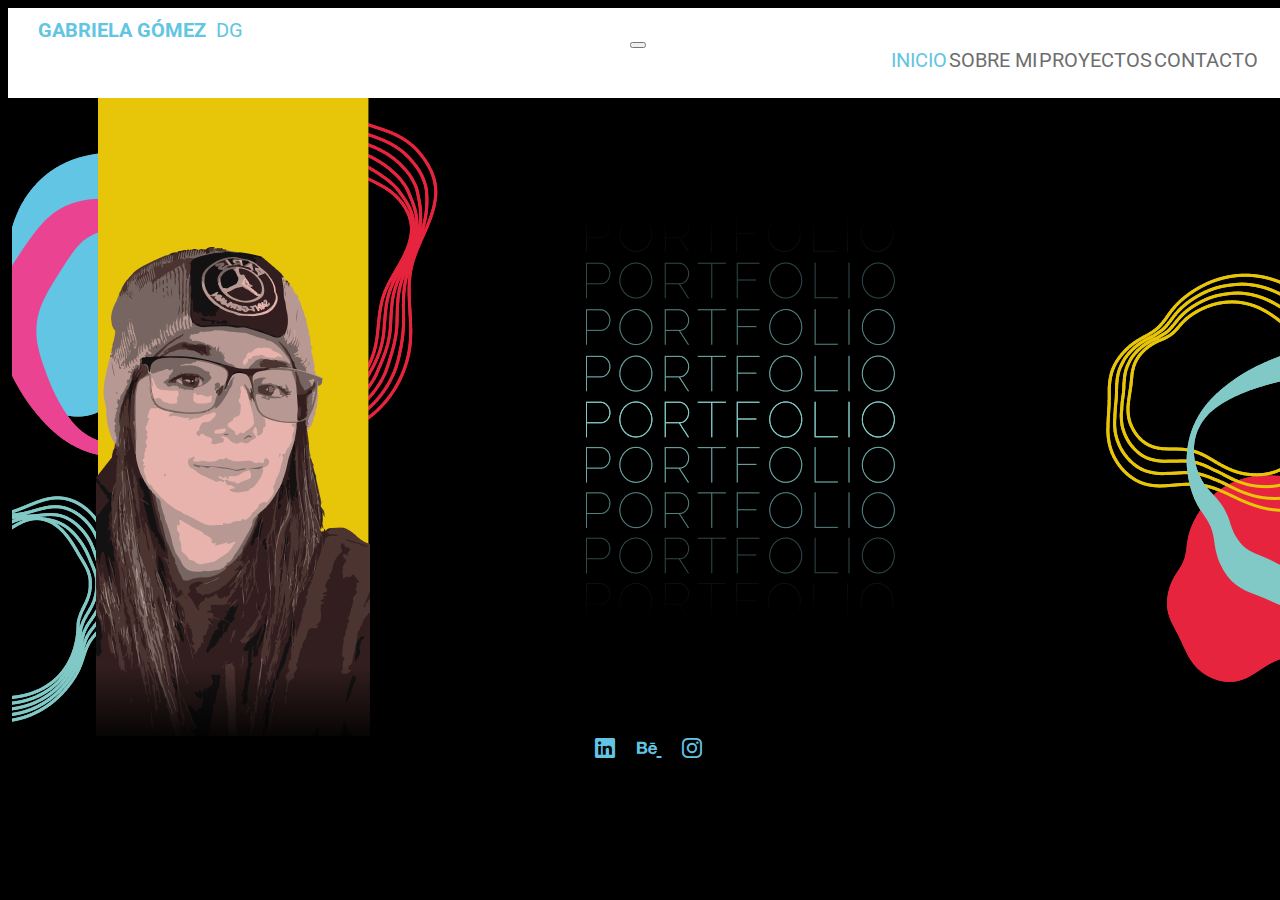
<file: index.html>
<!DOCTYPE html>
<html lang="es">
<head>
    <meta charset="UTF-8">
    <meta http-equiv="X-UA-Compatible" content="IE=edge">
    <meta name="viewport" content="width=device-width, initial-scale=1.0">
    <meta name="keywords" content="diseño-gráfico, diseño-uxui, desarrollo-web">
    <meta name="description" content="Diseñadora Gráfica comprometida a plasmar visualmente los deseos y necesidades de los clientes. Disfruto los desafíos, y mantenerme en constante aprendizaje. Actualmente formandome en Diseño UX UI y Desarrollo Web">
    <title>Gabriela Gómez DG | Porfolio</title>

    <!-- CSS Bootstrap -->
    <link href="https://cdn.jsdelivr.net/npm/bootstrap@5.2.2/dist/css/bootstrap.min.css" rel="stylesheet" integrity="sha384-Zenh87qX5JnK2Jl0vWa8Ck2rdkQ2Bzep5IDxbcnCeuOxjzrPF/et3URy9Bv1WTRi" crossorigin="anonymous">
    <!-- Iconos Bootstrap -->

    <link rel="stylesheet" href="https://cdn.jsdelivr.net/npm/bootstrap-icons@1.10.2/font/bootstrap-icons.css">
    <!-- Animaciones -->
    <link rel="stylesheet" href="https://cdnjs.cloudflare.com/ajax/libs/animate.css/4.1.1/animate.min.css"/>

    <!-- CSS ESTILO -->
    <link rel="stylesheet" href="css/estilo.css">
   

    <!-- Favicon -->
    <link  rel="icon"   href="img/favicon.png" type="image/png" />
    
</head>
<body>
   <!-- HEADER -->
  <header class="encabezado"> 
    <nav class="navbar navbar-expand-lg bg-black">
       
        <div class="container-fluid">

            <div>
                <a class="texto-header" href="index.html"><b>GABRIELA GÓMEZ</b> &nbsp;DG</a>
            </div>   

            <div class="button">
            <button class="navbar-toggler" type="button" data-bs-toggle="collapse" data-bs-target="#navbarNavAltMarkup" aria-controls="navbarNavAltMarkup" aria-expanded="false" aria-label="Toggle navigation">
            <span class="navbar-toggler-icon"></span>
            </button>
            </div>
        </div>

            <section class="nav">
            <div class="collapse navbar-collapse" id="navbarNavAltMarkup">
                <div class="navbar-nav">
                    <a  class="active" href="index.html">Inicio</a>
                    <a  href="pages/sobremi.html">Sobre mi</a>
                    <a  href="pages/proyectos.html">Proyectos</a>
                    <a  href="pages/contacto.html">Contacto</a>
                </div>
            </div>
            </section>
        </div>
      </nav>
</header>
<!-- FIN DEL HEADER -->

    <!-- MAIN -->
    <main class="index">
    <img src="img/fondo-body-1170px.png" alt="fondo main">
    </main>
    <!-- FIN DEL MAIN -->

    <!-- FOOTER -->
    <footer>
    <div class="btn-group">
        <a href="https://www.linkedin.com/in/gabigomezdg/" target="_blank" class="btn-primary">
            <i class="bi bi-linkedin"></i></a>
        <a href="href=//www.behance.net/gabrielangomez" target="_blank" class="btn-primary"> 
            <i class="bi bi-behance"></i>
        </a>
        <a href="https://www.instagram.com/gabi.gomez_dg/" target="_blank" class="btn-primary">
            <i class="bi bi-instagram"></i>
        </a>
      </div>
    </footer>
    <!-- FIN DEL FOOTER -->


    <!-- JavaScript Bootstrap -->
<script src="https://cdn.jsdelivr.net/npm/bootstrap@5.2.2/dist/js/bootstrap.bundle.min.js" integrity="sha384-OERcA2EqjJCMA+/3y+gxIOqMEjwtxJY7qPCqsdltbNJuaOe923+mo//f6V8Qbsw3" crossorigin="anonymous"></script>
</body>

</html>
</file>
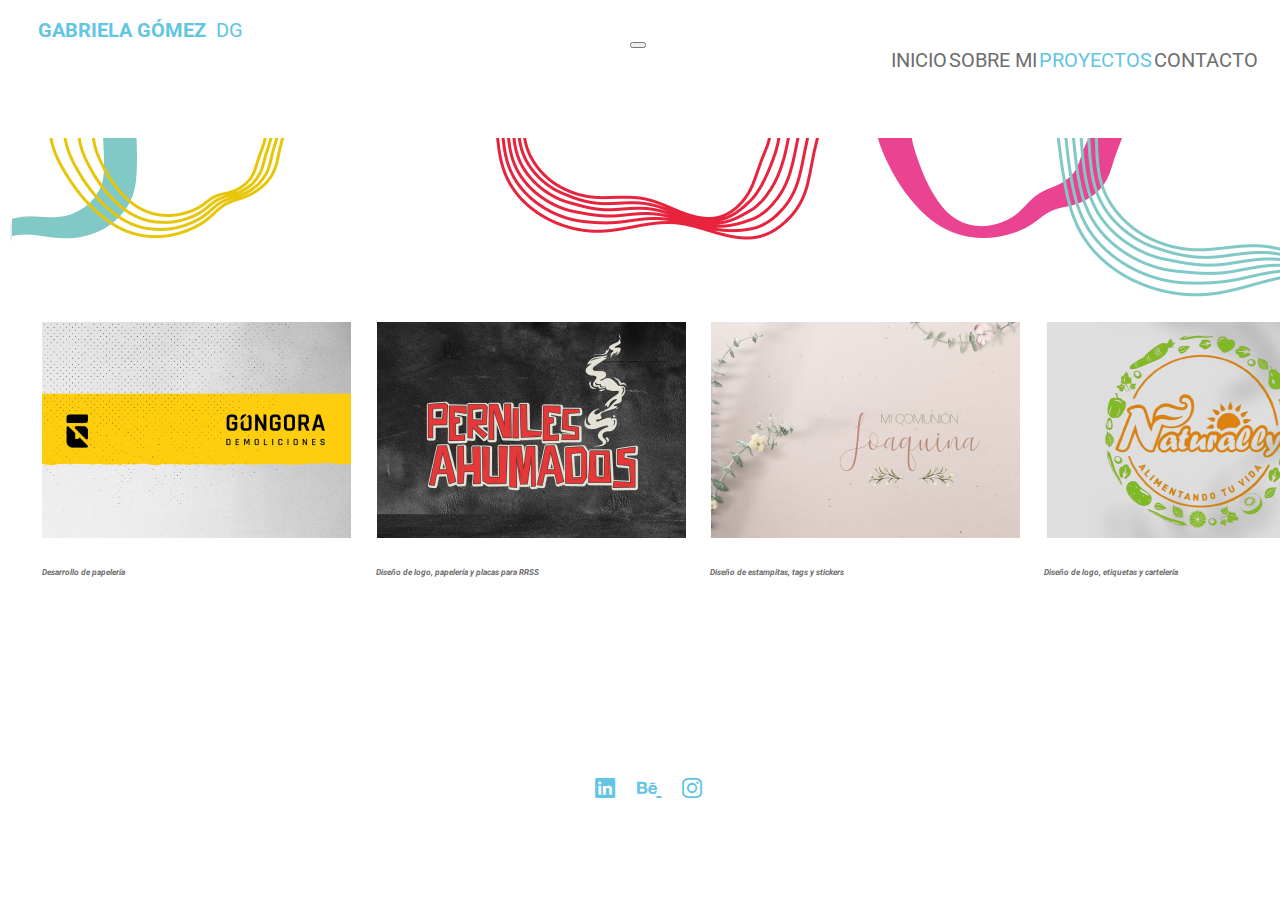
<file: pages/animaciones.html>
<!DOCTYPE html>
<html lang="es">
<head>
    <meta charset="UTF-8">
    <meta http-equiv="X-UA-Compatible" content="IE=edge">
    <meta name="viewport" content="width=device-width, initial-scale=1.0">
    
    <title>Gabriela Gómez DG | Porfolio</title>

    <!-- CSS Bootstrap -->
    <link href="https://cdn.jsdelivr.net/npm/bootstrap@5.2.2/dist/css/bootstrap.min.css" rel="stylesheet" integrity="sha384-Zenh87qX5JnK2Jl0vWa8Ck2rdkQ2Bzep5IDxbcnCeuOxjzrPF/et3URy9Bv1WTRi" crossorigin="anonymous">
    <!-- Iconos Bootstrap -->

    <link rel="stylesheet" href="https://cdn.jsdelivr.net/npm/bootstrap-icons@1.10.2/font/bootstrap-icons.css">
    <!-- Animaciones -->
    <link rel="stylesheet" href="https://cdnjs.cloudflare.com/ajax/libs/animate.css/4.1.1/animate.min.css"/>

    <!-- CSS ESTILO -->
    <link rel="stylesheet" href="/css/estilo.css">



    <!-- Favicon -->
    <link  rel="icon"   href="/img/favicon.png" type="image/png" />
</head>

<body class="bodyTrabajos">
    
 <!-- HEADER -->
 <header class="encabezado"> 
    <nav class="navbar navbar-expand-lg bg-light">
       
        <div class="container-fluid">

            <div>
                <a class="texto-header" href="/index.html"><b>GABRIELA GÓMEZ</b> &nbsp;DG</a>
            </div>   

            <div class="button">
            <button class="navbar-toggler" type="button" data-bs-toggle="collapse" data-bs-target="#navbarNavAltMarkup" aria-controls="navbarNavAltMarkup" aria-expanded="false" aria-label="Toggle navigation">
            <span class="navbar-toggler-icon"></span>
            </button>
            </div>
        </div>

            <section class="nav">
            <div class="collapse navbar-collapse" id="navbarNavAltMarkup">
                <div class="navbar-nav">
                    <a  href="/index.html">Inicio</a>
                    <a  href="sobremi.html">Sobre mi</a>
                    <a  class="active" href="proyectos.html">Proyectos</a>
                    <a  href="contacto.html">Contacto</a>
                </div>
            </div>
            </section>
        </div>
      </nav>
</header>

<!-- FIN DEL HEADER -->


    <!-- MAIN -->
    <main class="galeria-de-trabajos">

    <div  class="contenedor-galeria">
        <div class="row">

            <div class="col-lg-4 col-md-6 col-sm-12">
                <div class="card-galeria">
                    <h2>04.<br>ANIMACIONES</h2>
                    <hr>
                    <h3>Mediante la comunicación visual me encargo de transmitir un mensaje o una idea.
                    Es por esto que trabajo en función de crear una imagen, un estilo estético.</h3>
                </div>
            </div>

            <div class="col-lg-4 col-md-6 col-sm-12">
                <div class="card-galeria">
                    <img src="/img/diseñografico-trabajos-1.png" alt="portada trabajo 1" style="width:334px; height: 246px">
                    <h5 style="font-style: italic;">Desarrollo de papelería</h5>
                </div>
            </div>

            <div class="col-lg-4 col-md-6 col-sm-12">
                <div class="card-galeria">
                    <img src="/img/diseñografico-trabajos-2.png" alt="portada trabajo 2" style="width:334px; height: 246px">
                    <h5 style="font-style: italic;">Diseño de logo, papelería y placas para RRSS</h5>
                </div>
            </div>

            <div class="col-lg-4 col-md-6 col-sm-12">
                <div class="card-galeria">
                    <img src="/img/diseñografico-trabajos-3.png" alt="portada trabajo 3" style="width:334px; height: 246px">
                    <h5 style="font-style: italic;">Diseño de estampitas, tags y stickers</h5>
                </div>
            </div>

            <div class="col-lg-4 col-md-6 col-sm-12">
                <div class="card-galeria">
                    <img src="/img/diseñografico-trabajos-4.png" alt="portada trabajo 4" style="width:334px; height: 246px">
                    <h5 style="font-style: italic;">Diseño de logo, etiquetas y cartelería</h5>
                </div>
            </div>

            <div class="col-lg-4 col-md-6 col-sm-12">
                <div class="card-galeria">
                    <img src="/img/diseñografico-trabajos-5.png" alt="portada trabajo 5">
                    <h5 style="font-style: italic;">Diseño de logo, cartelería, etiquetas y tags</h5>
                </div>
            </div>

    </main>
    

    <!-- FIN DEL MAIN -->


    <!-- FOOTER -->

    <footer class="footerProyectos">
    <div class="btn-group">
        <a href="https://www.linkedin.com/in/gabigomezdg/" target="_blank" class="btn-primary">
            <i class="bi bi-linkedin"></i></a>
        <a href="href=//www.behance.net/gabrielangomez" target="_blank" class="btn-primary"> 
            <i class="bi bi-behance"></i>
        </a>
        <a href="https://www.instagram.com/gabi.gomez_dg/" target="_blank" class="btn-primary">
            <i class="bi bi-instagram"></i>
        </a>
      </div>
    </footer>
    

    <!-- JavaScript Bootstrap -->
<script src="https://cdn.jsdelivr.net/npm/bootstrap@5.2.2/dist/js/bootstrap.bundle.min.js" integrity="sha384-OERcA2EqjJCMA+/3y+gxIOqMEjwtxJY7qPCqsdltbNJuaOe923+mo//f6V8Qbsw3" crossorigin="anonymous"></script>
</body>

</html>
</file>
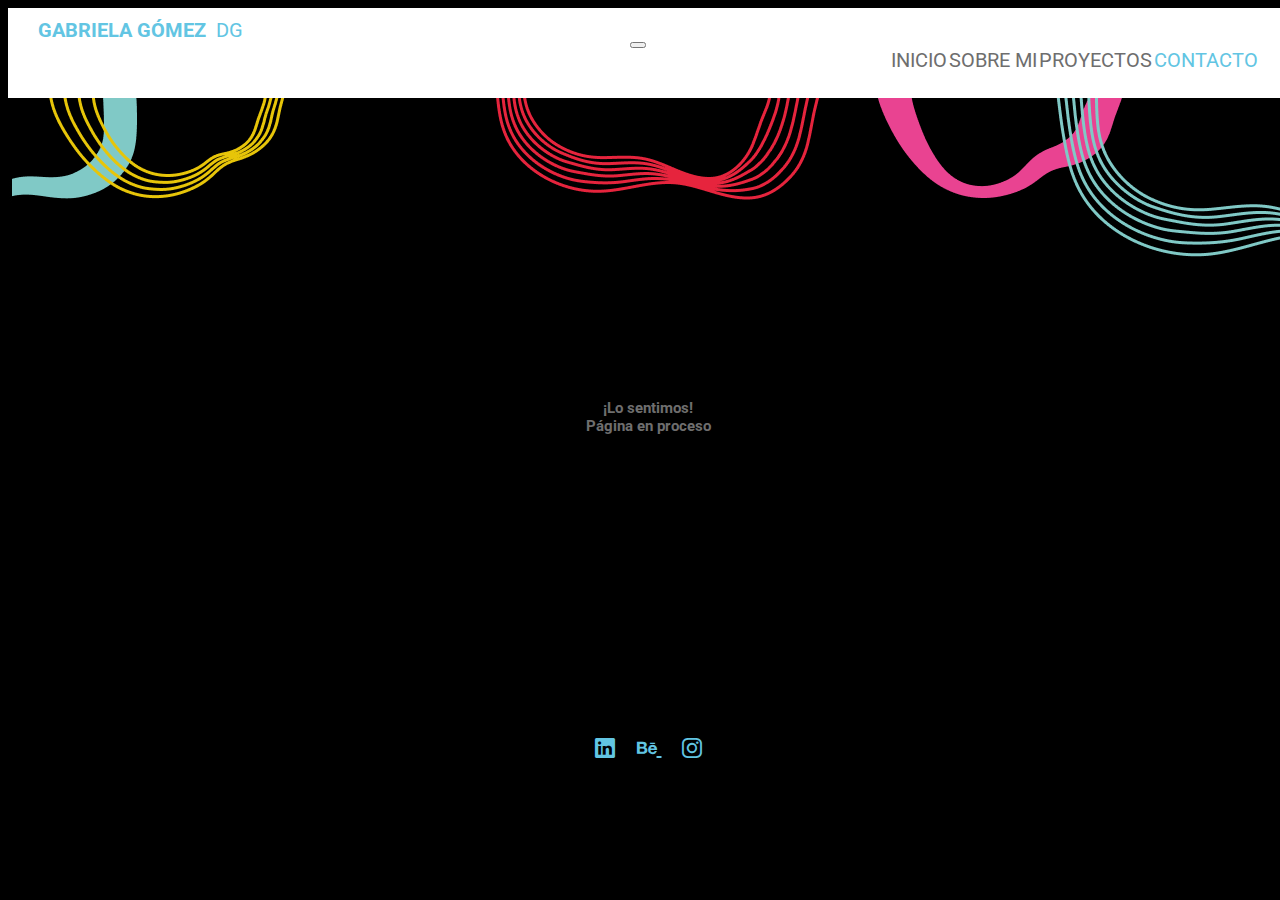
<file: pages/contacto.html>
<!DOCTYPE html>
<html lang="es">
<head>
    <meta charset="UTF-8">
    <meta http-equiv="X-UA-Compatible" content="IE=edge">
    <meta name="viewport" content="width=device-width, initial-scale=1.0">
    
    <title>Gabriela Gómez DG | Porfolio</title>

    <!-- CSS Bootstrap -->
    <link href="https://cdn.jsdelivr.net/npm/bootstrap@5.2.2/dist/css/bootstrap.min.css" rel="stylesheet" integrity="sha384-Zenh87qX5JnK2Jl0vWa8Ck2rdkQ2Bzep5IDxbcnCeuOxjzrPF/et3URy9Bv1WTRi" crossorigin="anonymous">
    <!-- Iconos Bootstrap -->

    <link rel="stylesheet" href="https://cdn.jsdelivr.net/npm/bootstrap-icons@1.10.2/font/bootstrap-icons.css">
    <!-- Animaciones -->
    <link rel="stylesheet" href="https://cdnjs.cloudflare.com/ajax/libs/animate.css/4.1.1/animate.min.css"/>

    <link rel="stylesheet" href="/css/estilo.css">
    <!-- Favicon -->
    <link  rel="icon"   href="/img/favicon.png" type="image/png" />
</head>

<body class="proyectos">

  <!-- HEADER -->
  <header class="encabezado"> 
    <nav class="navbar navbar-expand-lg bg-black">
       
        <div class="container-fluid">

            <div>
                <a class="texto-header" href="/index.html"><b>GABRIELA GÓMEZ</b> &nbsp;DG</a>
            </div>   

            <div class="button">
            <button class="navbar-toggler" type="button" data-bs-toggle="collapse" data-bs-target="#navbarNavAltMarkup" aria-controls="navbarNavAltMarkup" aria-expanded="false" aria-label="Toggle navigation">
            <span class="navbar-toggler-icon"></span>
            </button>
            </div>
        </div>

            <section class="nav">
            <div class="collapse navbar-collapse" id="navbarNavAltMarkup">
                <div class="navbar-nav">
                    <a  href="/index.html">Inicio</a>
                    <a  href="sobremi.html">Sobre mi</a>
                    <a  href="proyectos.html">Proyectos</a>
                    <a  class="active" href="contacto.html">Contacto</a>
                </div>
            </div>
            </section>
        </div>
      </nav>
</header>

    <!-- MAIN -->
    <main  class="pages">
        <div class="container-contacto">
        <div>
            <h2>¡Lo sentimos! <br> Página en proceso </h2>
            </div>
        </div>    
    </main>

    <!-- FOOTER -->

    <footer>
    <div class="btn-group">
        <a href="https://www.linkedin.com/in/gabigomezdg/" target="_blank" class="btn-primary">
            <i class="bi bi-linkedin"></i></a>
        <a href="href=//www.behance.net/gabrielangomez" target="_blank" class="btn-primary"> 
            <i class="bi bi-behance"></i>
        </a>
        <a href="https://www.instagram.com/gabi.gomez_dg/" target="_blank" class="btn-primary">
            <i class="bi bi-instagram"></i>
        </a>
      </div>
    </footer>
    

    <!-- JavaScript Bootstrap -->
<script src="https://cdn.jsdelivr.net/npm/bootstrap@5.2.2/dist/js/bootstrap.bundle.min.js" integrity="sha384-OERcA2EqjJCMA+/3y+gxIOqMEjwtxJY7qPCqsdltbNJuaOe923+mo//f6V8Qbsw3" crossorigin="anonymous"></script>
</body>

</html>
</file>
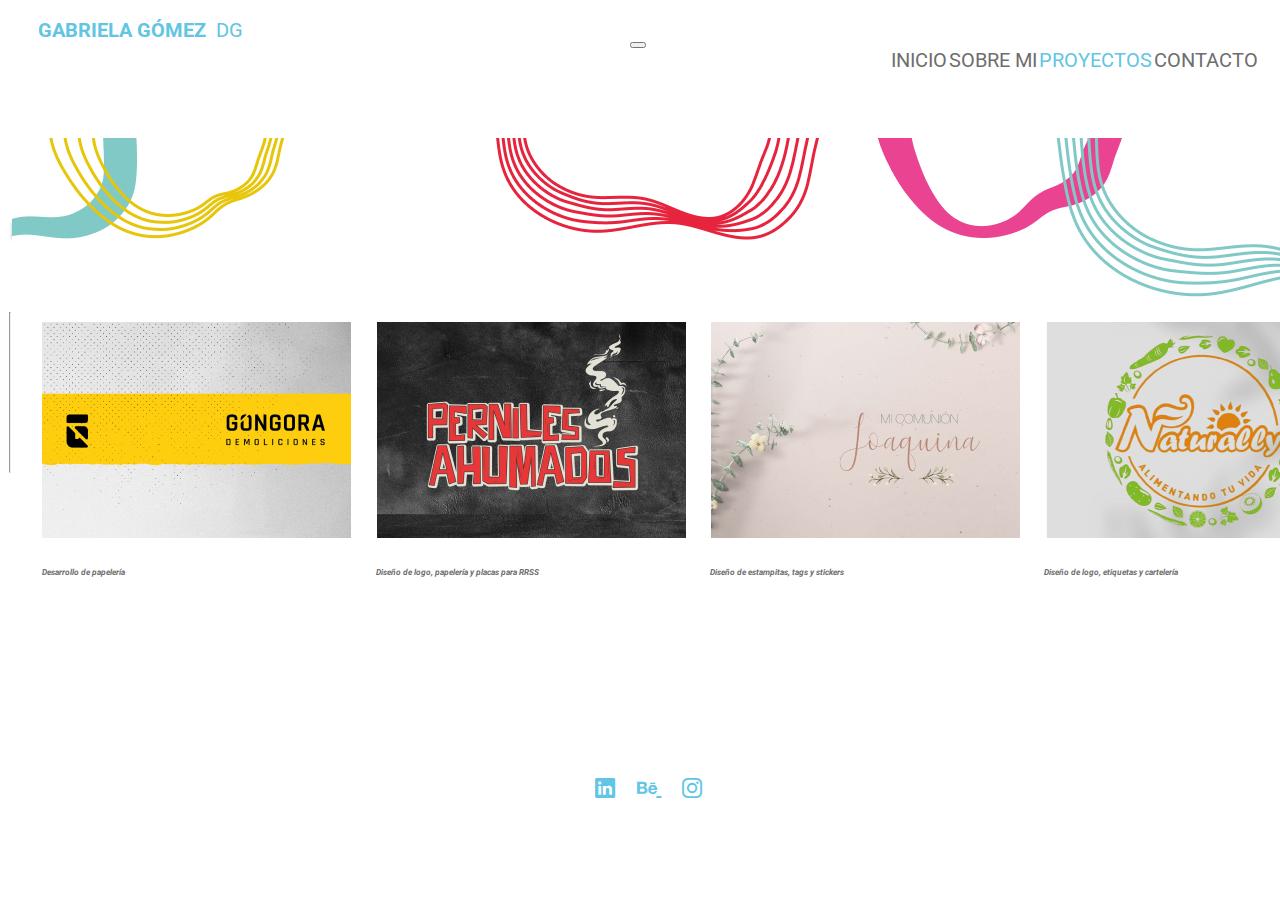
<file: pages/diseñografico.html>
<!DOCTYPE html>
<html lang="es">
<head>
    <meta charset="UTF-8">
    <meta http-equiv="X-UA-Compatible" content="IE=edge">
    <meta name="viewport" content="width=device-width, initial-scale=1.0">
    
    <title>Gabriela Gómez DG | Porfolio</title>

    <!-- CSS Bootstrap -->
    <link href="https://cdn.jsdelivr.net/npm/bootstrap@5.2.2/dist/css/bootstrap.min.css" rel="stylesheet" integrity="sha384-Zenh87qX5JnK2Jl0vWa8Ck2rdkQ2Bzep5IDxbcnCeuOxjzrPF/et3URy9Bv1WTRi" crossorigin="anonymous">
    <!-- Iconos Bootstrap -->

    <link rel="stylesheet" href="https://cdn.jsdelivr.net/npm/bootstrap-icons@1.10.2/font/bootstrap-icons.css">
    <!-- Animaciones -->
    <link rel="stylesheet" href="https://cdnjs.cloudflare.com/ajax/libs/animate.css/4.1.1/animate.min.css"/>

    <!-- CSS ESTILO -->
    <link rel="stylesheet" href="/css/estilo.css">



    <!-- Favicon -->
    <link  rel="icon"   href="/img/favicon.png" type="image/png" />
</head>

<body class="bodyTrabajos">
    
 <!-- HEADER -->
 <header class="encabezado"> 
    <nav class="navbar navbar-expand-lg bg-black">
       
        <div class="container-fluid">

            <div>
                <a class="texto-header" href="/index.html"><b>GABRIELA GÓMEZ</b> &nbsp;DG</a>
            </div>   

            <div class="button">
            <button class="navbar-toggler" type="button" data-bs-toggle="collapse" data-bs-target="#navbarNavAltMarkup" aria-controls="navbarNavAltMarkup" aria-expanded="false" aria-label="Toggle navigation">
            <span class="navbar-toggler-icon"></span>
            </button>
            </div>
        </div>

            <section class="nav">
            <div class="collapse navbar-collapse" id="navbarNavAltMarkup">
                <div class="navbar-nav">
                    <a  href="/index.html">Inicio</a>
                    <a  href="sobremi.html">Sobre mi</a>
                    <a  class="active" href="proyectos.html">Proyectos</a>
                    <a  href="contacto.html">Contacto</a>
                </div>
            </div>
            </section>
        </div>
      </nav>
</header>

<!-- FIN DEL HEADER -->


    <!-- MAIN -->
    <main class="galeria-de-trabajos">

    <div  class="contenedor-galeria">
        <div class="row">

            <div class="col-lg-4 col-md-6 col-sm-12">
                <div class="card-galeria">
                    <h2>01.<br>DISEÑO GRÁFICO</h2>
                    <hr>
                    <h3>Mediante la comunicación visual me encargo de transmitir un mensaje o una idea.
                    Es por esto que trabajo en función de crear una imagen, un estilo estético.</h3>
                </div>
            </div>

            <div class="col-lg-4 col-md-6 col-sm-12">
                <div class="card-galeria">
                    <img src="/img/diseñografico-trabajos-1.png" alt="portada trabajo 1" style="width:334px; height: 246px">
                    <h5 style="font-style: italic;">Desarrollo de papelería</h5>
                </div>
            </div>

            <div class="col-lg-4 col-md-6 col-sm-12">
                <div class="card-galeria">
                    <img src="/img/diseñografico-trabajos-2.png" alt="portada trabajo 2" style="width:334px; height: 246px">
                    <h5 style="font-style: italic;">Diseño de logo, papelería y placas para RRSS</h5>
                </div>
            </div>

            <div class="col-lg-4 col-md-6 col-sm-12">
                <div class="card-galeria">
                    <img src="/img/diseñografico-trabajos-3.png" alt="portada trabajo 3" style="width:334px; height: 246px">
                    <h5 style="font-style: italic;">Diseño de estampitas, tags y stickers</h5>
                </div>
            </div>

            <div class="col-lg-4 col-md-6 col-sm-12">
                <div class="card-galeria">
                    <img src="/img/diseñografico-trabajos-4.png" alt="portada trabajo 4" style="width:334px; height: 246px">
                    <h5 style="font-style: italic;">Diseño de logo, etiquetas y cartelería</h5>
                </div>
            </div>

            <div class="col-lg-4 col-md-6 col-sm-12">
                <div class="card-galeria">
                    <img src="/img/diseñografico-trabajos-5.png" alt="portada trabajo 5">
                    <h5 style="font-style: italic;">Diseño de logo, cartelería, etiquetas y tags</h5>
                </div>
            </div>

    </main>
    

    <!-- FIN DEL MAIN -->


    <!-- <main  class="galeria-de-trabajos">
        <div class="container-trabajos">
            <div class="card-container-trabajos">
                <h2>02.<br>DISEÑO GRÁFICO</h2>
                <h3>Mediante la comunicación visual me encargo de transmitir un mensaje o una idea.
                   Es por esto que trabajo en función de crear una imagen, un estilo estético.</h3>
            </div>

            <div class="card-container-trabajos">
               <img  src="/img/diseño1.png" alt="diseño gráfico trabajo 1" width="400">
            </div>

            <div class="card-container-trabajos">
                <img src="/img/diseño2.png" alt="diseño gráfico trabajo 2" width="400">
             </div>

             <div class="card-container-trabajos">
                <img src="/img/diseño3.png" alt="diseño gráfico trabajo 3" width="400">
             </div>

             <div class="card-container-trabajos">
                <img src="/img/diseño1.png" alt="diseño gráfico trabajo 4" width="400">
             </div>

             <div class="card-container-trabajos">
                <img src="/img/diseño2.png" alt="diseño gráfico trabajo 5" width="400">
             </div>

        </div>-->
  

    <!-- FOOTER -->

    <footer class="footerProyectos">
    <div class="btn-group">
        <a href="https://www.linkedin.com/in/gabigomezdg/" target="_blank" class="btn-primary">
            <i class="bi bi-linkedin"></i></a>
        <a href="href=//www.behance.net/gabrielangomez" target="_blank" class="btn-primary"> 
            <i class="bi bi-behance"></i>
        </a>
        <a href="https://www.instagram.com/gabi.gomez_dg/" target="_blank" class="btn-primary">
            <i class="bi bi-instagram"></i>
        </a>
      </div>
    </footer>
    

    <!-- JavaScript Bootstrap -->
<script src="https://cdn.jsdelivr.net/npm/bootstrap@5.2.2/dist/js/bootstrap.bundle.min.js" integrity="sha384-OERcA2EqjJCMA+/3y+gxIOqMEjwtxJY7qPCqsdltbNJuaOe923+mo//f6V8Qbsw3" crossorigin="anonymous"></script>
</body>

</html>
</file>
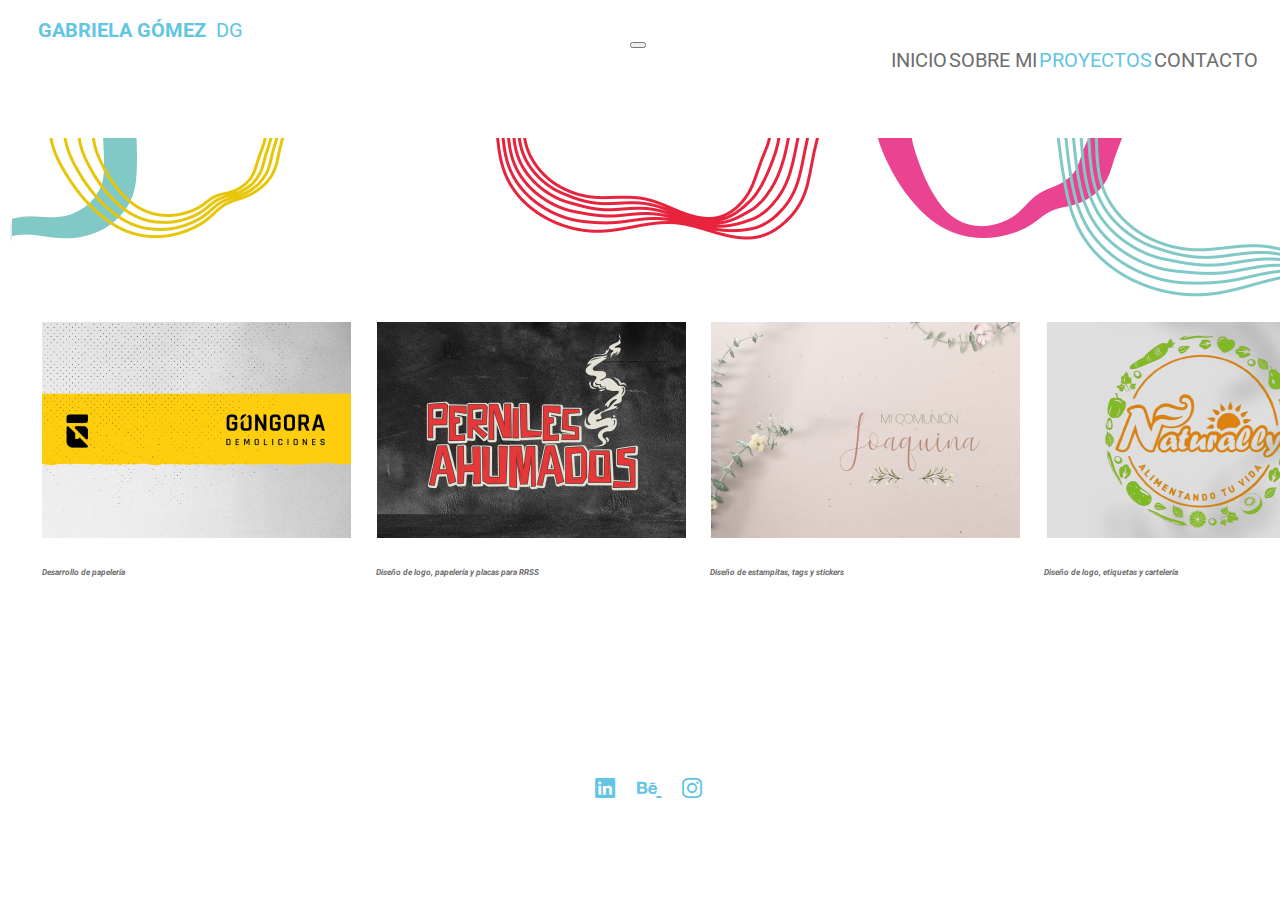
<file: pages/diseñouxui.html>
<!DOCTYPE html>
<html lang="es">
<head>
    <meta charset="UTF-8">
    <meta http-equiv="X-UA-Compatible" content="IE=edge">
    <meta name="viewport" content="width=device-width, initial-scale=1.0">
    
    <title>Gabriela Gómez DG | Porfolio</title>

    <!-- CSS Bootstrap -->
    <link href="https://cdn.jsdelivr.net/npm/bootstrap@5.2.2/dist/css/bootstrap.min.css" rel="stylesheet" integrity="sha384-Zenh87qX5JnK2Jl0vWa8Ck2rdkQ2Bzep5IDxbcnCeuOxjzrPF/et3URy9Bv1WTRi" crossorigin="anonymous">
    <!-- Iconos Bootstrap -->

    <link rel="stylesheet" href="https://cdn.jsdelivr.net/npm/bootstrap-icons@1.10.2/font/bootstrap-icons.css">
    <!-- Animaciones -->
    <link rel="stylesheet" href="https://cdnjs.cloudflare.com/ajax/libs/animate.css/4.1.1/animate.min.css"/>

    <!-- CSS ESTILO -->
    <link rel="stylesheet" href="/css/estilo.css">



    <!-- Favicon -->
    <link  rel="icon"   href="/img/favicon.png" type="image/png" />
</head>

<body class="bodyTrabajos">
    
 <!-- HEADER -->
 <header class="encabezado"> 
    <nav class="navbar navbar-expand-lg bg-black">
       
        <div class="container-fluid">

            <div>
                <a class="texto-header" href="/index.html"><b>GABRIELA GÓMEZ</b> &nbsp;DG</a>
            </div>   

            <div class="button">
            <button class="navbar-toggler" type="button" data-bs-toggle="collapse" data-bs-target="#navbarNavAltMarkup" aria-controls="navbarNavAltMarkup" aria-expanded="false" aria-label="Toggle navigation">
            <span class="navbar-toggler-icon"></span>
            </button>
            </div>
        </div>

            <section class="nav">
            <div class="collapse navbar-collapse" id="navbarNavAltMarkup">
                <div class="navbar-nav">
                    <a  href="/index.html">Inicio</a>
                    <a  href="sobremi.html">Sobre mi</a>
                    <a  class="active" href="proyectos.html">Proyectos</a>
                    <a  href="contacto.html">Contacto</a>
                </div>
            </div>
            </section>
        </div>
      </nav>
</header>

<!-- FIN DEL HEADER -->


    <!-- MAIN -->
    <main class="galeria-de-trabajos">

    <div  class="contenedor-galeria">
        <div class="row">

            <div class="col-lg-4 col-md-6 col-sm-12">
                <div class="card-galeria">
                    <h2>02.<br>DISEÑO UX UI</h2>
                    <hr>
                    <h3>Mediante la comunicación visual me encargo de transmitir un mensaje o una idea.
                    Es por esto que trabajo en función de crear una imagen, un estilo estético.</h3>
                </div>
            </div>

            <div class="col-lg-4 col-md-6 col-sm-12">
                <div class="card-galeria">
                    <img src="/img/diseñografico-trabajos-1.png" alt="portada trabajo 1" style="width:334px; height: 246px">
                    <h5 style="font-style: italic;">Desarrollo de papelería</h5>
                </div>
            </div>

            <div class="col-lg-4 col-md-6 col-sm-12">
                <div class="card-galeria">
                    <img src="/img/diseñografico-trabajos-2.png" alt="portada trabajo 2" style="width:334px; height: 246px">
                    <h5 style="font-style: italic;">Diseño de logo, papelería y placas para RRSS</h5>
                </div>
            </div>

            <div class="col-lg-4 col-md-6 col-sm-12">
                <div class="card-galeria">
                    <img src="/img/diseñografico-trabajos-3.png" alt="portada trabajo 3" style="width:334px; height: 246px">
                    <h5 style="font-style: italic;">Diseño de estampitas, tags y stickers</h5>
                </div>
            </div>

            <div class="col-lg-4 col-md-6 col-sm-12">
                <div class="card-galeria">
                    <img src="/img/diseñografico-trabajos-4.png" alt="portada trabajo 4" style="width:334px; height: 246px">
                    <h5 style="font-style: italic;">Diseño de logo, etiquetas y cartelería</h5>
                </div>
            </div>

            <div class="col-lg-4 col-md-6 col-sm-12">
                <div class="card-galeria">
                    <img src="/img/diseñografico-trabajos-5.png" alt="portada trabajo 5">
                    <h5 style="font-style: italic;">Diseño de logo, cartelería, etiquetas y tags</h5>
                </div>
            </div>

    </main>
    

    <!-- FIN DEL MAIN -->


   

    <!-- FOOTER -->

    <footer class="footerProyectos">
    <div class="btn-group">
        <a href="https://www.linkedin.com/in/gabigomezdg/" target="_blank" class="btn-primary">
            <i class="bi bi-linkedin"></i></a>
        <a href="href=//www.behance.net/gabrielangomez" target="_blank" class="btn-primary"> 
            <i class="bi bi-behance"></i>
        </a>
        <a href="https://www.instagram.com/gabi.gomez_dg/" target="_blank" class="btn-primary">
            <i class="bi bi-instagram"></i>
        </a>
      </div>
    </footer>
    

    <!-- JavaScript Bootstrap -->
<script src="https://cdn.jsdelivr.net/npm/bootstrap@5.2.2/dist/js/bootstrap.bundle.min.js" integrity="sha384-OERcA2EqjJCMA+/3y+gxIOqMEjwtxJY7qPCqsdltbNJuaOe923+mo//f6V8Qbsw3" crossorigin="anonymous"></script>
</body>

</html>
</file>
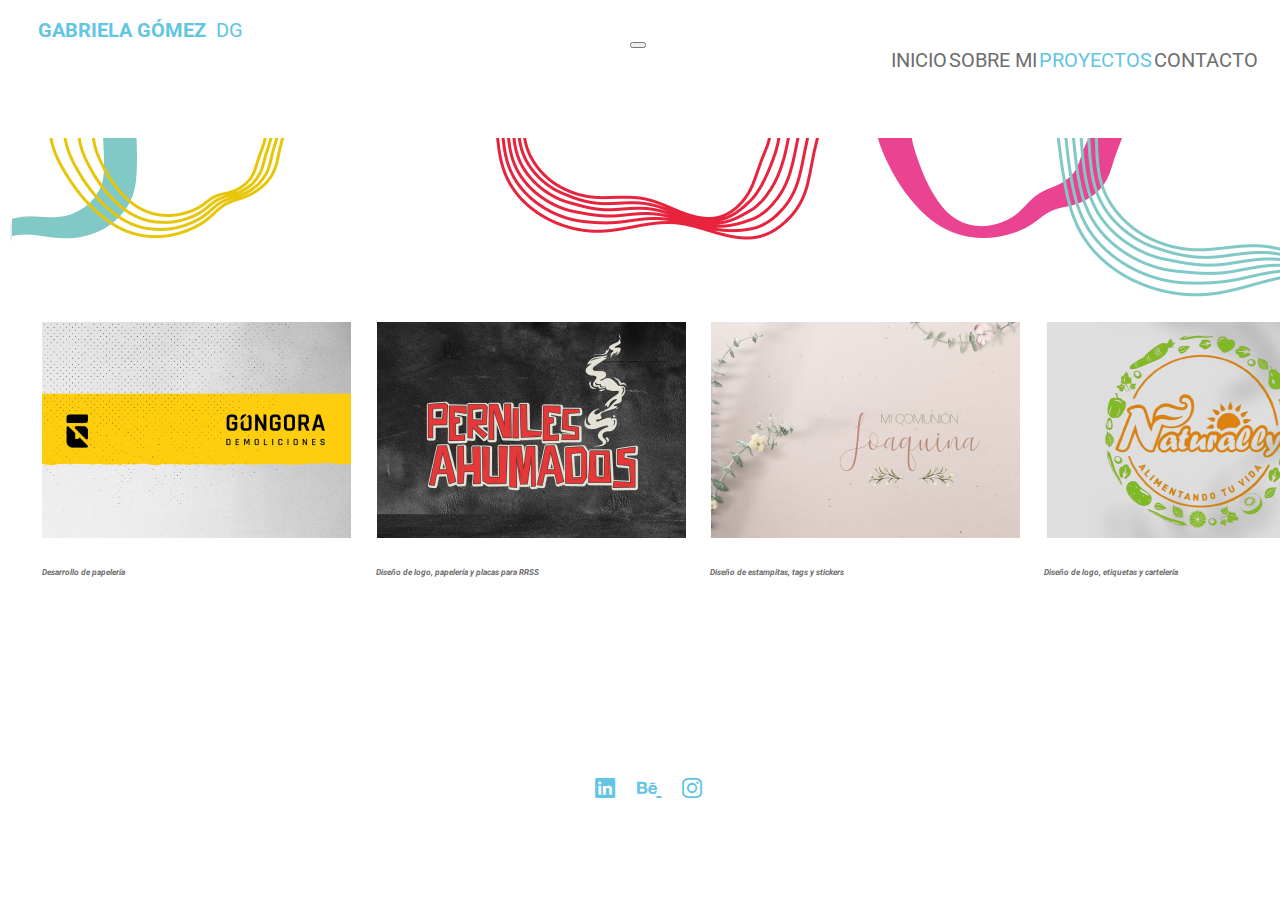
<file: pages/diseñoweb.html>
<!DOCTYPE html>
<html lang="es">
<head>
    <meta charset="UTF-8">
    <meta http-equiv="X-UA-Compatible" content="IE=edge">
    <meta name="viewport" content="width=device-width, initial-scale=1.0">
    
    <title>Gabriela Gómez DG | Porfolio</title>

    <!-- CSS Bootstrap -->
    <link href="https://cdn.jsdelivr.net/npm/bootstrap@5.2.2/dist/css/bootstrap.min.css" rel="stylesheet" integrity="sha384-Zenh87qX5JnK2Jl0vWa8Ck2rdkQ2Bzep5IDxbcnCeuOxjzrPF/et3URy9Bv1WTRi" crossorigin="anonymous">
    <!-- Iconos Bootstrap -->

    <link rel="stylesheet" href="https://cdn.jsdelivr.net/npm/bootstrap-icons@1.10.2/font/bootstrap-icons.css">
    <!-- Animaciones -->
    <link rel="stylesheet" href="https://cdnjs.cloudflare.com/ajax/libs/animate.css/4.1.1/animate.min.css"/>

    <!-- CSS ESTILO -->
    <link rel="stylesheet" href="/css/estilo.css">



    <!-- Favicon -->
    <link  rel="icon"   href="/img/favicon.png" type="image/png" />
</head>

<body class="bodyTrabajos">
    
 <!-- HEADER -->
 <header class="encabezado"> 
    <nav class="navbar navbar-expand-lg bg-black">
       
        <div class="container-fluid">

            <div>
                <a class="texto-header" href="/index.html"><b>GABRIELA GÓMEZ</b> &nbsp;DG</a>
            </div>   

            <div class="button">
            <button class="navbar-toggler" type="button" data-bs-toggle="collapse" data-bs-target="#navbarNavAltMarkup" aria-controls="navbarNavAltMarkup" aria-expanded="false" aria-label="Toggle navigation">
            <span class="navbar-toggler-icon"></span>
            </button>
            </div>
        </div>

            <section class="nav">
            <div class="collapse navbar-collapse" id="navbarNavAltMarkup">
                <div class="navbar-nav">
                    <a  href="/index.html">Inicio</a>
                    <a  href="sobremi.html">Sobre mi</a>
                    <a  class="active" href="proyectos.html">Proyectos</a>
                    <a  href="contacto.html">Contacto</a>
                </div>
            </div>
            </section>
        </div>
      </nav>
</header>

<!-- FIN DEL HEADER -->


    <!-- MAIN -->
    <main class="galeria-de-trabajos">

    <div  class="contenedor-galeria">
        <div class="row">

            <div class="col-lg-4 col-md-6 col-sm-12">
                <div class="card-galeria">
                    <h2>03.<br>DISEÑO WEB</h2>
                    <hr>
                    <h3>Mediante la comunicación visual me encargo de transmitir un mensaje o una idea.
                    Es por esto que trabajo en función de crear una imagen, un estilo estético.</h3>
                </div>
            </div>

            <div class="col-lg-4 col-md-6 col-sm-12">
                <div class="card-galeria">
                    <img src="/img/diseñografico-trabajos-1.png" alt="portada trabajo 1" style="width:334px; height: 246px">
                    <h5 style="font-style: italic;">Desarrollo de papelería</h5>
                </div>
            </div>

            <div class="col-lg-4 col-md-6 col-sm-12">
                <div class="card-galeria">
                    <img src="/img/diseñografico-trabajos-2.png" alt="portada trabajo 2" style="width:334px; height: 246px">
                    <h5 style="font-style: italic;">Diseño de logo, papelería y placas para RRSS</h5>
                </div>
            </div>

            <div class="col-lg-4 col-md-6 col-sm-12">
                <div class="card-galeria">
                    <img src="/img/diseñografico-trabajos-3.png" alt="portada trabajo 3" style="width:334px; height: 246px">
                    <h5 style="font-style: italic;">Diseño de estampitas, tags y stickers</h5>
                </div>
            </div>

            <div class="col-lg-4 col-md-6 col-sm-12">
                <div class="card-galeria">
                    <img src="/img/diseñografico-trabajos-4.png" alt="portada trabajo 4" style="width:334px; height: 246px">
                    <h5 style="font-style: italic;">Diseño de logo, etiquetas y cartelería</h5>
                </div>
            </div>

            <div class="col-lg-4 col-md-6 col-sm-12">
                <div class="card-galeria">
                    <img src="/img/diseñografico-trabajos-5.png" alt="portada trabajo 5">
                    <h5 style="font-style: italic;">Diseño de logo, cartelería, etiquetas y tags</h5>
                </div>
            </div>

    </main>
    

    <!-- FIN DEL MAIN -->


    <!-- FOOTER -->

    <footer class="footerProyectos">
    <div class="btn-group">
        <a href="https://www.linkedin.com/in/gabigomezdg/" target="_blank" class="btn-primary">
            <i class="bi bi-linkedin"></i></a>
        <a href="href=//www.behance.net/gabrielangomez" target="_blank" class="btn-primary"> 
            <i class="bi bi-behance"></i>
        </a>
        <a href="https://www.instagram.com/gabi.gomez_dg/" target="_blank" class="btn-primary">
            <i class="bi bi-instagram"></i>
        </a>
      </div>
    </footer>
    

    <!-- JavaScript Bootstrap -->
<script src="https://cdn.jsdelivr.net/npm/bootstrap@5.2.2/dist/js/bootstrap.bundle.min.js" integrity="sha384-OERcA2EqjJCMA+/3y+gxIOqMEjwtxJY7qPCqsdltbNJuaOe923+mo//f6V8Qbsw3" crossorigin="anonymous"></script>
</body>

</html>
</file>
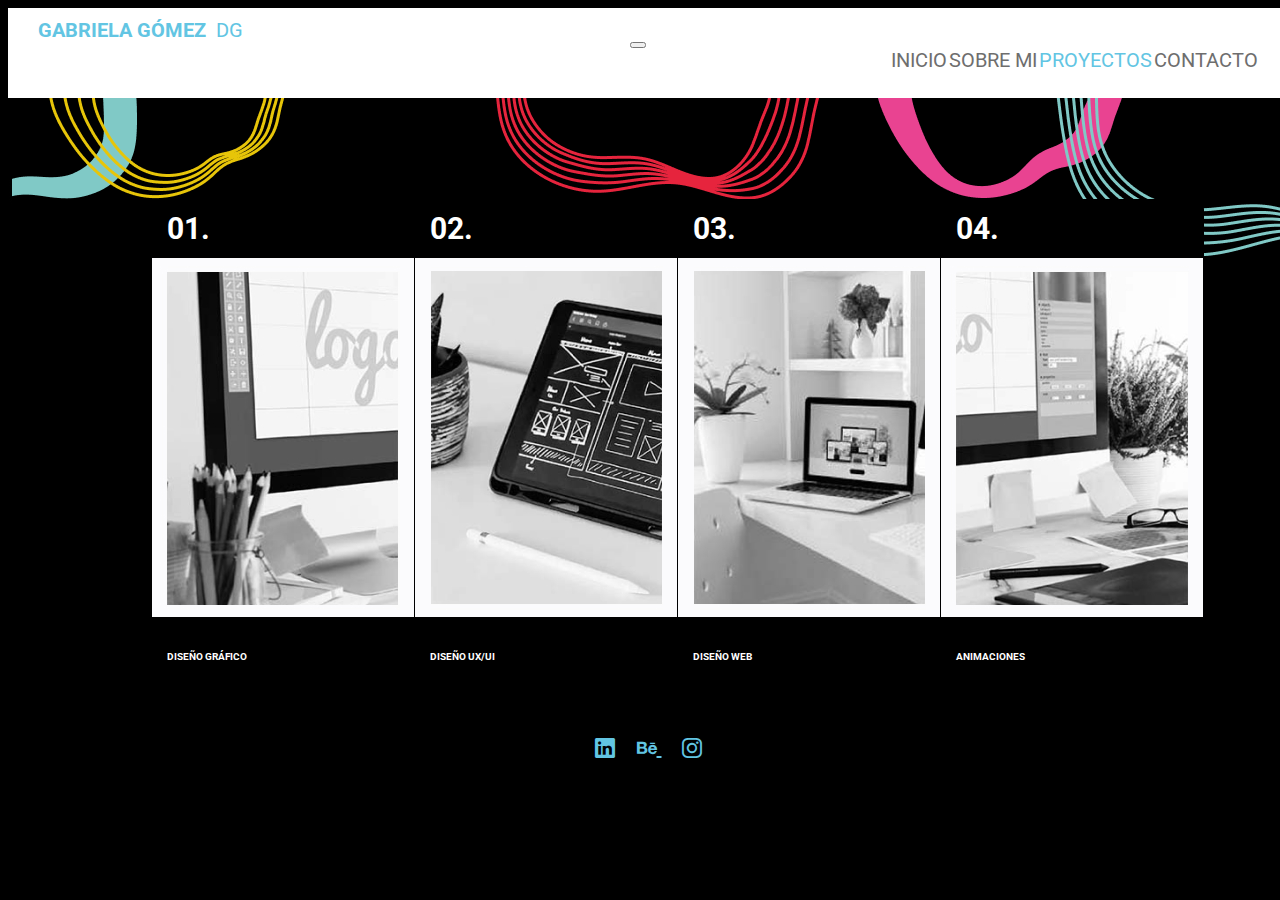
<file: pages/proyectos.html>
<!DOCTYPE html>
<html lang="es">
<head>
    <meta charset="UTF-8">
    <meta http-equiv="X-UA-Compatible" content="IE=edge">
    <meta name="viewport" content="width=device-width, initial-scale=1.0">
    
    <title>Gabriela Gómez DG | Porfolio</title>

    <!-- CSS Bootstrap -->
    <link href="https://cdn.jsdelivr.net/npm/bootstrap@5.2.2/dist/css/bootstrap.min.css" rel="stylesheet" integrity="sha384-Zenh87qX5JnK2Jl0vWa8Ck2rdkQ2Bzep5IDxbcnCeuOxjzrPF/et3URy9Bv1WTRi" crossorigin="anonymous">
    <!-- Iconos Bootstrap -->

    <link rel="stylesheet" href="https://cdn.jsdelivr.net/npm/bootstrap-icons@1.10.2/font/bootstrap-icons.css">
    <!-- Animaciones -->
    <link rel="stylesheet" href="https://cdnjs.cloudflare.com/ajax/libs/animate.css/4.1.1/animate.min.css"/>

    <link rel="stylesheet" href="/css/estilo.css">

    <!-- Favicon -->
    <link  rel="icon"   href="/img/favicon.png" type="image/png" />
</head>

<body class="proyectos">

  <!-- HEADER -->
  <header class="encabezado"> 
    <nav class="navbar navbar-expand-lg bg-black">
       
        <div class="container-fluid">

            <div>
                <a class="texto-header" href="/index.html"><b>GABRIELA GÓMEZ</b> &nbsp;DG</a>
            </div>   

            <div class="button">
            <button class="navbar-toggler" type="button" data-bs-toggle="collapse" data-bs-target="#navbarNavAltMarkup" aria-controls="navbarNavAltMarkup" aria-expanded="false" aria-label="Toggle navigation">
            <span class="navbar-toggler-icon"></span>
            </button>
            </div>
        </div>

            <section class="nav">
            <div class="collapse navbar-collapse" id="navbarNavAltMarkup">
                <div class="navbar-nav">
                    <a  href="/index.html">Inicio</a>
                    <a  href="sobremi.html">Sobre mi</a>
                    <a  class="active" href="proyectos.html">Proyectos</a>
                    <a  href="contacto.html">Contacto</a>
                </div>
            </div>
            </section>
        </div>
      </nav>
</header>

<!-- FIN DEL HEADER -->
<!-- col-md-6 col-sm-12 col-xs-12 -->
    <!-- MAIN -->
    <main class="pages">
        <div class="row">
            <div class="col-lg-3 col-md-6 col-xs-12">
                <div class="card">
                    <div class="card-title">
                        <h2><a href="/pages/diseñografico.html">01.</a></h2>
                    </div>
                    <div class="card-img">
                        <a href="/pages/diseñografico.html"><img src="/img/seccion-trabajos.jpg" alt="portado diseño gráfico"></a>
                    </div>
                    <div class="card-footer"> 
                        <h4>Diseño Gráfico</h4>
                    </div>
                </div>
            </div>

            <div class="col-lg-3 col-md-6 col-xs-12">
                <div class="card">
                    <div class="card-title">
                        <h2><a href="/pages/diseñouxui.html">02.</a></h2>
                    </div>
                    <div class="card-img">
                        <a href="/pages/diseñouxui.html"><img src="/img/seccion-trabajos2.jpg" alt="portada diseño ux ui"></a>
                    </div>
                    <div class="card-footer">
                        <h4>Diseño UX/UI</h4>
                    </div>
                </div>
            </div>

            <div class="col-lg-3 col-md-6 col-xs-12">
                <div class="card">
                    <div class="card-title">
                        <h2><a href="/pages/diseñoweb.html">03.</a></h2>
                    </div>
                    <div class="card-img">
                        <a href="/pages/diseñoweb.html"><img src="/img/seccion-trabajos3.jpg" alt="portada diseño web"></a>
                    </div>
                    <div class="card-footer">
                        <h4>Diseño Web</h4>
                    </div>
                </div>
            </div>


            <div class="col-lg-3 col-md-6 col-xs-12">
                <div class="card">
                    <div class="card-title">
                        <h2><a href="/pages/animaciones.html">04.</a></h2>
                    </div>
                    <div class="card-img">
                        <a href="/pages/animaciones.html"><img src="/img/seccion-trabajos4.jpg" alt="portada animaciones"></a>
                    </div>
                    <div class="card-footer">
                        <h4>Animaciones</h4>
                    </div>
                </div>
            </div>
    </div>
       
   
    </main>
    <!-- FIN DE MAIN -->

    <!-- FOOTER -->
    <footer>
    <div class="btn-group">
        <a href="https://www.linkedin.com/in/gabigomezdg/" target="_blank" class="btn-primary">
            <i class="bi bi-linkedin"></i></a>
        <a href="href=//www.behance.net/gabrielangomez" target="_blank" class="btn-primary"> 
            <i class="bi bi-behance"></i>
        </a>
        <a href="https://www.instagram.com/gabi.gomez_dg/" target="_blank" class="btn-primary">
            <i class="bi bi-instagram"></i>
        </a>
      </div>
    </footer>
<!-- FIN DE FOOTER -->

    <!-- JavaScript Bootstrap -->
<script src="https://cdn.jsdelivr.net/npm/bootstrap@5.2.2/dist/js/bootstrap.bundle.min.js" integrity="sha384-OERcA2EqjJCMA+/3y+gxIOqMEjwtxJY7qPCqsdltbNJuaOe923+mo//f6V8Qbsw3" crossorigin="anonymous"></script>
</body>

</html>
</file>
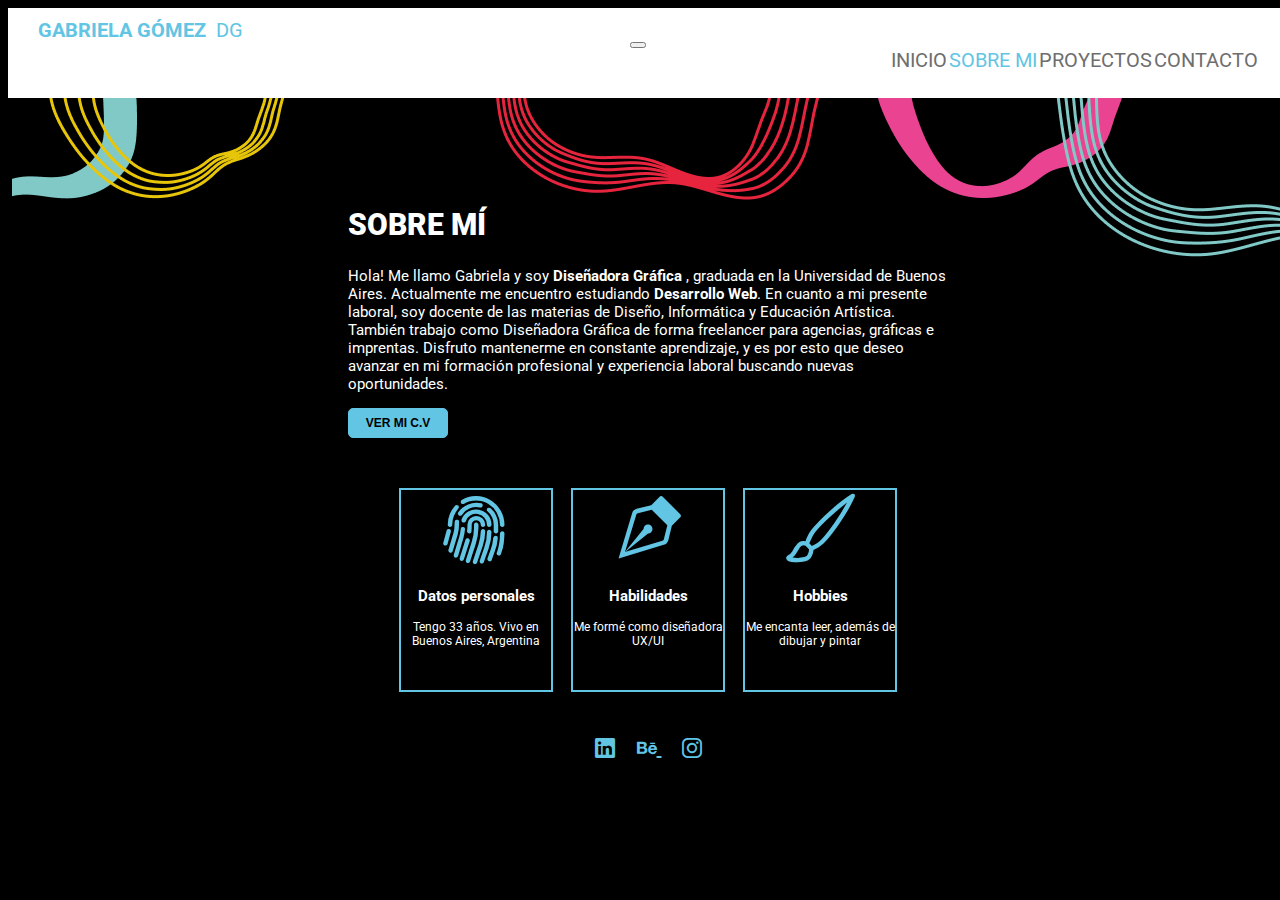
<file: pages/sobremi.html>
<!DOCTYPE html>
<html lang="es">
<head>
    <meta charset="UTF-8">
    <meta http-equiv="X-UA-Compatible" content="IE=edge">
    <meta name="viewport" content="width=device-width, initial-scale=1.0">
    
    <title>Gabriela Gómez DG | Porfolio</title>

    <!-- CSS Bootstrap -->
    <link href="https://cdn.jsdelivr.net/npm/bootstrap@5.2.2/dist/css/bootstrap.min.css" rel="stylesheet" integrity="sha384-Zenh87qX5JnK2Jl0vWa8Ck2rdkQ2Bzep5IDxbcnCeuOxjzrPF/et3URy9Bv1WTRi" crossorigin="anonymous">
    <!-- Iconos Bootstrap -->

    <link rel="stylesheet" href="https://cdn.jsdelivr.net/npm/bootstrap-icons@1.10.2/font/bootstrap-icons.css">
    <!-- Animaciones -->
    <link
    rel="stylesheet"
    href="https://cdnjs.cloudflare.com/ajax/libs/animate.css/4.1.1/animate.min.css"/>

    <link href="https://unpkg.com/aos@2.3.1/dist/aos.css" rel="stylesheet">

    <!-- CSS -->
    <link rel="stylesheet" href="/css/estilo.css">

    <!-- Favicon -->
    <link  rel="icon"   href="/img/favicon.png" type="image/png" />
</head>

<body class="proyectos">
  <!-- HEADER -->
  <header class="encabezado"> 
    <nav class="navbar navbar-expand-lg bg-black">
       
        <div class="container-fluid">

            <div>
                <a class="texto-header" href="/index.html"><b>GABRIELA GÓMEZ</b> &nbsp;DG</a>
            </div>   

            <div class="button">
            <button class="navbar-toggler" type="button" data-bs-toggle="collapse" data-bs-target="#navbarNavAltMarkup" aria-controls="navbarNavAltMarkup" aria-expanded="false" aria-label="Toggle navigation">
            <span class="navbar-toggler-icon"></span>
            </button>
            </div>
        </div>

            <section class="nav">
            <div class="collapse navbar-collapse" id="navbarNavAltMarkup">
                <div class="navbar-nav">
                    <a  href="/index.html">Inicio</a>
                    <a  class="active" href="sobremi.html">Sobre mi</a>
                    <a  href="proyectos.html">Proyectos</a>
                    <a  href="contacto.html">Contacto</a>
                </div>
            </div>
            </section>
        </div>
      </nav>
</header>
<!-- FIN DEL HEADER -->

    <!-- MAIN -->
    <main class="pages">

        <!-- SECCIÓN SOBRE MI -->
        <div class="container">
    
            <section class="group-text">
                <div class="text">
                    <h2><b>Sobre mí</b></h2>
                    <p>Hola! Me llamo Gabriela y soy <b> Diseñadora Gráfica </b>, graduada en la  Universidad de Buenos Aires. 
                    Actualmente me encuentro estudiando <b> Desarrollo Web</b>.
                    En cuanto a mi presente laboral, soy docente de las materias de Diseño, Informática y Educación Artística. También trabajo como Diseñadora Gráfica de forma freelancer para agencias, gráficas e imprentas.
                    Disfruto mantenerme en constante aprendizaje, y es por esto que deseo avanzar en mi formación profesional y experiencia laboral buscando nuevas oportunidades. </p>
                </div> 
                
                <div class="button" style="text-align: left;">
                        <button class="button-CV" type="submit" style="position: relative;top:80%;">
                        Ver mi C.V</button>
                </div>
                                        
            </section>

        <!-- FIN SECCIÓN SOBRE MI -->

        <!-- CARDS --> 
            <section class="group-card">
                 <!-- 1ra card -->
                <div class="card-sombremi">
                    <div class="row-top">
                        <i class="bi bi-fingerprint"></i>
                    </div>
    
                    <div class="row-bottom">
                        <h3>Datos personales</h3>
                        <p>Tengo 33 años. Vivo en Buenos Aires, Argentina</p>
                    </div> 
                </div>
                <!-- Fin 1ra card -->

                <!-- 2da card -->
                <div class="card-sombremi">
                    <div class="row-top">
                        <i class="bi bi-vector-pen"></i>
                    </div>
                
                    <div class="row-bottom">
                        <h3>Habilidades</h3>
                        <p>Me formé como diseñadora UX/UI</p>
                    </div> 
                </div>
                <!-- Fin 2da card -->

                <!-- 3ra card -->
                <div class="card-sombremi">
                    <div class="row-top">
                        <i class="bi bi-brush"></i>
                    </div>
                
                <div class="row-bottom">
                        <h3>Hobbies</h3>
                        <p>Me encanta leer, además de dibujar y pintar</p>
                </div> 
                <!-- Fin 3ra card -->
         </section>  
    </div>
        <!-- FIN CARDS -->
    </main>
    <!-- FIN DEL MAIN -->


        <!-- <section class="hero d-flex flex-column justify-content-center align-items-center">
            <div class="container">
                    <div class="row justify-content-left">
                        
                        <h2 class="animate__pulse"><b>Sobre mí </b></h2>
                        
                         <p style = "width: 210%;">Hola! Me llamo Gabriela y soy <b> Diseñadora Gráfica </b>, graduada en la  Universidad de Buenos Aires. 
                         Actualmente me encuentro estudiando <b> Desarrollo Web</b>.
                         En cuanto a mi presente laboral, soy docente de las materias de Diseño, Informática y Educación Artística. También trabajo como Diseñadora Gráfica de forma freelancer para agencias, gráficas e imprentas.
                         Disfruto mantenerme en constante aprendizaje, y es por esto que deseo avanzar en mi formación profesional y experiencia laboral buscando nuevas oportunidades. </p>
                         </div>
                         <div style="text-align: left;">
                         <button class="button-CV" type="submit" style="position: relative;top:80%;">
                         Ver mi C.V</button>
                        </div>
                    </div>
            </div>
        </section> -->

      



    <!-- FOOTER -->
    <footer>
    <div class="btn-group">
        <a href="https://www.linkedin.com/in/gabigomezdg/" target="_blank" class="btn-primary">
            <i class="bi bi-linkedin"></i></a>
        <a href="href=//www.behance.net/gabrielangomez" target="_blank" class="btn-primary"> 
            <i class="bi bi-behance"></i>
        </a>
        <a href="https://www.instagram.com/gabi.gomez_dg/" target="_blank" class="btn-primary">
            <i class="bi bi-instagram"></i>
        </a>
      </div>
    </footer>
    <!-- FIN DE FOOTER -->

    <!-- JavaScript Bootstrap -->
<script src="https://cdn.jsdelivr.net/npm/bootstrap@5.2.2/dist/js/bootstrap.bundle.min.js" integrity="sha384-OERcA2EqjJCMA+/3y+gxIOqMEjwtxJY7qPCqsdltbNJuaOe923+mo//f6V8Qbsw3" crossorigin="anonymous"></script>

    <!-- JavaScript Animaciones -->
</body>

</html>
</file>
<file: css/estilo.css>
@charset "UTF-8";
@import url("https://fonts.googleapis.com/css2?family=Roboto&display=swap");
html {
  font-size: 62.5%;
  font-family: "Roboto", sans-serif;
  padding: 0;
  margin: 0;
}

body {
  background-color: #000000;
  width: 100%;
}

.bodyProyectos {
  background-color: #FFFFFF;
}

.bodyTrabajos {
  background-color: #FFFFFF;
}

/*HEADER SECCIONES DE TRABAJOS*/
.encabezado {
  height: 7rem;
  width: 100%;
  align-items: center;
  padding: 1rem 0;
}
.encabezado .texto-header {
  text-transform: uppercase;
  color: #62C5E3;
  padding-left: 3rem;
  font-size: 2rem;
  list-style-type: none;
  text-decoration: none;
}
.encabezado .button {
  display: flex;
  justify-content: center;
  font-size: 2rem;
  margin-right: 20px;
  z-index: 0;
}
.encabezado .button .navbar-toggler {
  color: #62C5E3;
}
.encabezado .button .navbar-toggler .navbar-toggler-icon {
  color: #62C5E3;
  background-image: url("data:image/svg+xml,%3csvg xmlns='http://www.w3.org/2000/svg' viewBox='0 0 30 30'%3e%3cpath stroke='rgba%28255, 0,0, 1%29' stroke-linecap='round' stroke-miterlimit='10' stroke-width='2' d='M4 7h22M4 15h22M4 23h22'/%3e%3c/svg%3e");
}
.encabezado .nav {
  float: right;
  flex-direction: row-reverse;
  justify-content: flex-start;
}
.encabezado .nav .navbar-nav {
  margin-right: 30px;
  text-transform: uppercase;
  align-items: center;
  gap: 30px;
}
.encabezado .nav .navbar-nav .active {
  color: #62C5E3;
}
.encabezado .nav .navbar-nav a {
  text-decoration: none;
  color: #6E6E6E;
  font-size: 2rem;
  transition: all 0.3s ease;
}
.encabezado .nav .navbar-nav a:hover {
  color: #62C5E3;
}

/*FOOTER*/
footer {
  display: flex;
  justify-content: center;
  background-color: #000000;
  height: 7rem;
}
footer .btn-primary {
  color: #62C5E3;
  padding: 1rem;
  font-size: 2rem;
  transition: all 0.3s ease;
}
footer .btn-primary:hover {
  color: #9eddf0;
  transform: scale(1.1);
}

/*MAIN - SECCIÓN SOBRE MI*/
.pages {
  display: flex;
  justify-content: center;
  align-items: center;
}
.pages .container {
  width: 60rem;
  height: 53rem;
  margin-top: 60px;
  flex-flow: column wrap;
}
.pages .container .group-text {
  margin-top: 5px;
}
.pages .container .group-text h2 {
  color: #FFFFFF;
  font-size: 3rem;
  text-transform: uppercase;
}
.pages .container .group-text p {
  color: #FFFFFF;
  font-size: 1.5rem;
  width: 100%;
}
.pages .container .group-text .button-CV {
  border: 1px solid #62C5E3;
  background-color: #62C5E3;
  border-radius: 0.5rem;
  padding: 0.5rem 1.5rem;
  text-transform: uppercase;
  font-weight: bold;
  font-size: 1.2rem;
  width: 10rem;
  height: 3rem;
  display: inline-block;
  transition: all 0.3 ease-in;
}
.pages .container .group-text .button-CV:hover {
  background-color: #2b8aa7;
  border: 1px solid #2b8aa7;
  color: #FFFFFF;
}
.pages .container .group-card {
  top: 5rem;
  position: relative;
  display: flex;
  justify-content: center;
  gap: 1.8rem;
}
.pages .container .group-card .card-sombremi {
  background-color: #000000;
  height: 20rem;
  width: 15rem;
  align-items: center;
  text-align: center;
  border: 0.2rem solid #62C5E3;
}
.pages .container .group-card .card-sombremi .row-top {
  font-size: 7rem;
  color: #62C5E3;
}
.pages .container .group-card .card-sombremi .row-bottom h3 {
  color: #FFFFFF;
  font-weight: bold;
  font-size: 1.5rem;
}
.pages .container .group-card .card-sombremi .row-bottom p {
  color: #FFFFFF;
  font-size: 1.2rem;
}

/*MAIN - PROYECTOS*/
.row {
  width: 114rem;
  height: 54rem;
  display: flex;
  justify-content: center;
  align-items: center;
  margin-left: 6rem;
  margin-top: 3rem;
}
.row .card {
  width: 263px;
  height: 476px;
  background-color: #000000;
  border-radius: 10px;
  transition: all 0.5s;
}
.row .card:hover {
  transform: scale(1.05);
  filter: drop-shadow(0px 2px 3px #FFFFFF);
}
.row .card .card-title {
  overflow: hidden;
  text-transform: uppercase;
  margin-top: 1rem;
  width: 262.59px;
  height: 58.88px;
  padding-left: 1.5rem;
}
.row .card .card-title a {
  list-style-type: none;
  text-decoration: none;
  color: #FFFFFF;
  font-size: 3rem;
}
.row .card .card-title a:hover {
  color: #62C5E3;
}
.row .card .card-img {
  width: 262px;
  height: 359px;
}
.row .card .card-footer {
  margin-top: 1rem;
  width: 262.59px;
  height: 58.88px;
  padding-left: 1.5rem;
  display: flex;
  align-items: center;
}
.row .card .card-footer h4 {
  color: #FFFFFF;
  text-transform: uppercase;
}

/*HEADER SECCIONES DE TRABAJOS*/
.encabezado {
  height: 7rem;
  width: 100%;
  align-items: center;
  padding: 1rem 0;
  background-color: #FFFFFF;
}
.encabezado .texto-header {
  text-transform: uppercase;
  color: #62C5E3;
  padding-left: 3rem;
  font-size: 2rem;
  list-style-type: none;
  text-decoration: none;
}
.encabezado .button {
  display: flex;
  justify-content: center;
  font-size: 2rem;
  margin-right: 20px;
  z-index: 0;
}
.encabezado .button .navbar-toggler {
  color: #62C5E3;
}
.encabezado .button .navbar-toggler .navbar-toggler-icon {
  color: #62C5E3;
  background-image: url("data:image/svg+xml,%3csvg xmlns='http://www.w3.org/2000/svg' viewBox='0 0 30 30'%3e%3cpath stroke='rgba%28255, 0,0, 1%29' stroke-linecap='round' stroke-miterlimit='10' stroke-width='2' d='M4 7h22M4 15h22M4 23h22'/%3e%3c/svg%3e");
}
.encabezado .nav {
  float: right;
  flex-direction: row-reverse;
  justify-content: flex-start;
}
.encabezado .nav .navbar-nav {
  margin-right: 30px;
  text-transform: uppercase;
  align-items: center;
  gap: 30px;
}
.encabezado .nav .navbar-nav .active {
  color: #62C5E3;
}
.encabezado .nav .navbar-nav a {
  text-decoration: none;
  color: #6E6E6E;
  font-size: 2rem;
  transition: all 0.3s ease;
}
.encabezado .nav .navbar-nav a:hover {
  color: #62C5E3;
}

/*FOOTER SECCIONES DE TRABAJOS*/
.footerProyectos {
  display: flex;
  justify-content: center;
  background-color: #FFFFFF;
  height: 7rem;
}
.footerProyectos .btn-primary {
  color: #62C5E3;
  padding: 1rem;
  font-size: 2rem;
  transition: all 0.3s ease;
}
.footerProyectos .btn-primary:hover {
  color: #9eddf0;
  transform: scale(1.1);
}

/* MAIN GALERIA DE TRABAJOS*/
.galeria-de-trabajos {
  background-image: url(/img/BodyPages1277px.png);
  background-repeat: no-repeat;
  height: 638px;
}

.contenedor-galeria {
  width: 114rem;
  height: 63rem;
  margin-left: 6rem;
  margin-top: 4rem;
  padding-right: 100px;
  display: flex;
}
.contenedor-galeria .card-galeria {
  display: flex;
  width: 334px;
  height: 270px;
  flex-direction: row;
  flex-wrap: wrap;
  margin-top: 8px;
}
.contenedor-galeria .card-galeria h2 {
  color: #62C5E3;
  font-size: 3.5rem;
  margin-left: 1.5rem;
  margin-top: 6rem;
}
.contenedor-galeria .card-galeria h3 {
  color: #6E6E6E;
  font-size: 1.5rem;
  margin-left: 1.5rem;
  width: 90%;
}
.contenedor-galeria .card-galeria h5 {
  margin-left: 12px;
  color: #6E6E6E;
}

.overlay {
  position: fixed;
  left: 0;
  top: 0px;
  width: 100vw;
  height: 100vw;
  background-color: rgba(0, 0, 0, 0.5);
  z-index: 1000;
  display: flex;
  justify-content: center;
  align-items: center;
  transition: all 0.7s ease;
  visibility: hidden;
  opacity: 0;
}
.overlay .slideshow {
  width: 90%;
  height: 90%;
  background-color: rg 255, 255, 255, 0.9;
  color: #000000;
  position: relative;
  display: flex;
  justify-content: center;
}
.overlay .slideshow .img {
  height: 100%;
  width: 100%;
  object-fit: contain;
}
.overlay .slideshow .btn_cerrar {
  position: relative;
  top: -15px;
  right: -15px;
  font-size: 35px;
  background-color: rgba(0, 0, 0, 0.7);
  color: #FFFFFF;
  width: 30px;
  height: 30px;
  border-radius: 50%;
  display: flex;
  align-items: center;
  justify-content: center;
  padding: 5px;
  transition: all 0.2s ease;
}
.overlay .slideshow .btn_cerrar:hover {
  transform: scale(1.2);
  cursor: pointer;
}
.overlay .slideshow .boton {
  width: 70px;
  height: 70px;
  border-radius: 50%;
  color: #000000;
  display: flex;
  justify-content: center;
  align-items: center;
  font-size: 70px;
  position: absolute;
  top: 50%;
  transform: translateY(-50%);
  cursor: pointer;
  color: pink;
}
.overlay .slideshow .boton:hover > i {
  transform: scale(1.1);
  transition: all 0.2s ease;
}
.overlay .slideshow .atras {
  left: 20px;
}
.overlay .slideshow .adelante {
  right: 20px;
}
.overlay .slideshow .bi {
  pointer-events: none;
}

/* VERSION MOBILE */
@media screen and (min-width: 400px) {
  /*MAIN*/
  .index {
    background-image: url(/img/fondo-body-400px.png);
    background-repeat: no-repeat;
  }
  .index .img-index {
    display: none;
  }
  .pages {
    background-image: url(/img/BodyPages400px.png);
  }
}
@media screen and (min-width: 401px) and (max-width: 480px) {
  /*MAIN*/
  .index {
    height: 638px;
    background-image: url(/img/fondo-body-480px.png);
    background-repeat: no-repeat;
  }
  .index .img-index {
    display: none;
  }
  .pages {
    background-image: url(/img/BodyPages480px.png);
  }
}
/* VERSION TABLET */
@media screen and (min-width: 481px) and (max-width: 768px) {
  /*MAIN*/
  .index {
    height: 638px;
    background-image: url(/img/fondo-body-750px.png);
    background-repeat: no-repeat;
  }
  .index .img-index {
    display: none;
  }
  .pages {
    background-image: url(/img/BodyPages750px.png);
  }
}
/* VERSION DESKTOP */
@media screen and (min-width: 769px) and (max-width: 970px) {
  /*MAIN*/
  .index {
    background-image: url(/img/fondo-body-970px.png);
    background-repeat: no-repeat;
    height: 638px;
  }
  .index .img-index {
    display: none;
  }
  .pages {
    background-image: url(/img/BodyPages970px.png);
  }
}
/*MAIN INDEX*/
.index {
  background-image: url(/img/fondo-body-1170px.png);
  background-repeat: no-repeat;
  width: 100%;
  height: 63.8rem;
}

.pages {
  background-image: url(/img/BodyPages1277px.png);
  background-repeat: no-repeat;
  height: 63.8rem;
  width: 100%;
}

/*CONTACTO*/
.container-contacto h2 {
  justify-content: center;
  text-align: center;
  color: #6E6E6E;
}

/*# sourceMappingURL=estilo.css.map */
</file>
